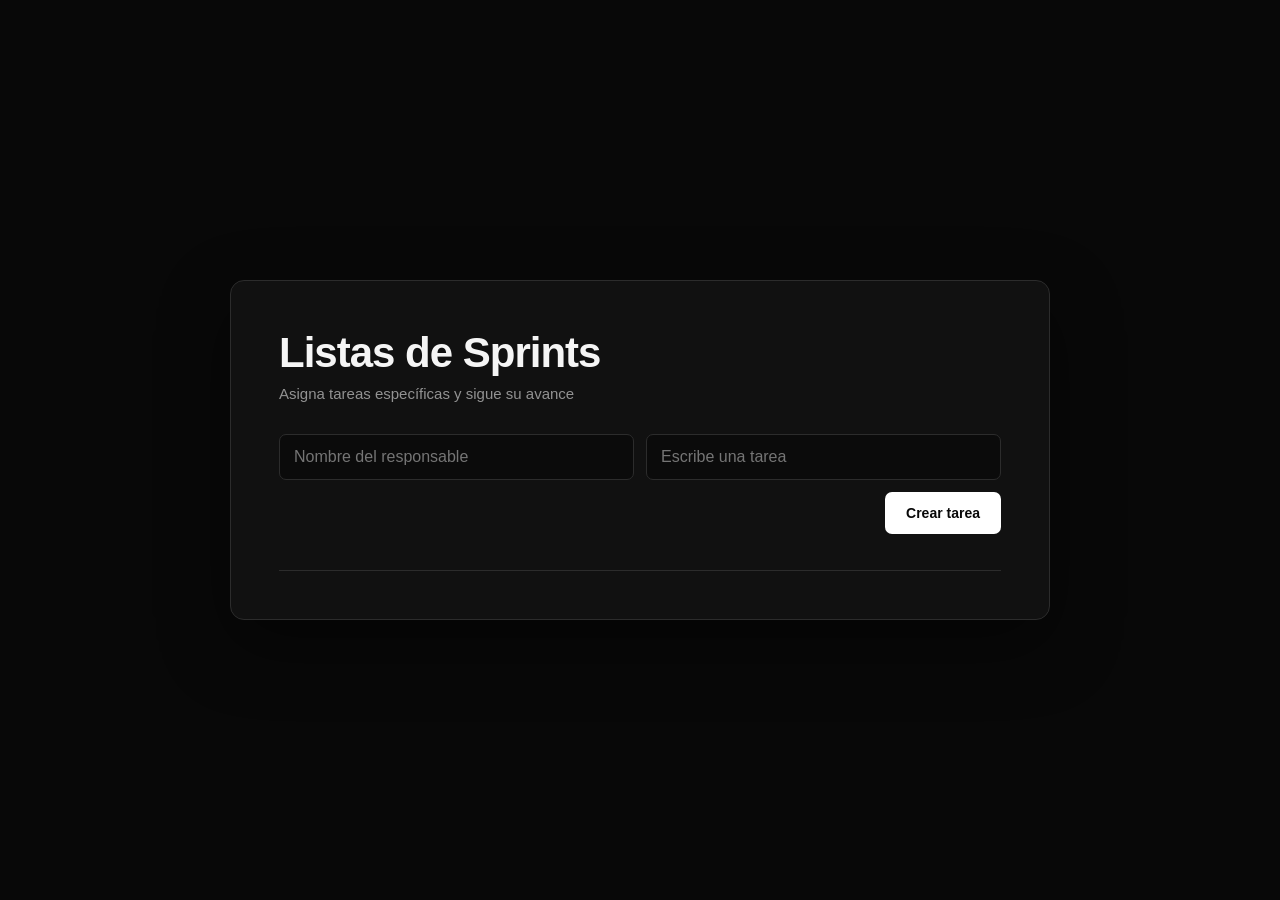
<file: index.html>
<!DOCTYPE html>
<html lang="es">

<head>
    <meta charset="UTF-8">
    <meta name="viewport" content="width=device-width, initial-scale=1.0">
    <meta http-equiv="refresh" content="0; url=Dom4/">
    <title>Listas de Sprints</title>
</head>

<body>
    <p>Abriendo <a href="Dom4/">Listas de Sprints</a>...</p>
</body>

</html>
</file>
<file: Dom4/styles.css>
:root {
    color-scheme: dark;
    --fondo: #080808;
    --panel: #111111;
    --superficie: #181818;
    --borde: #2c2c2c;
    --texto: #f5f5f5;
    --muted: #929292;
    --acento: #ffffff;
}

* {
    box-sizing: border-box;
    margin: 0;
    padding: 0;
}

body {
    min-height: 100vh;
    display: flex;
    justify-content: center;
    align-items: center;
    padding: 32px 16px;
    color: var(--texto);
    background: var(--fondo);
    font-family: "Segoe UI", Arial, sans-serif;
}

.contenedor {
    width: min(820px, 100%);
    padding: clamp(24px, 5vw, 48px);
    background: var(--panel);
    border: 1px solid var(--borde);
    border-radius: 14px;
    box-shadow: 0 24px 70px rgba(0, 0, 0, 0.45);
}

h1 {
    margin-bottom: 8px;
    color: var(--texto);
    font-size: clamp(28px, 4vw, 42px);
    font-weight: 650;
    letter-spacing: -1px;
}

p {
    margin-bottom: 32px;
    color: var(--muted);
    font-size: 15px;
}

.entrada {
    display: flex;
    gap: 12px;
    margin-bottom: 12px;
}

.campo {
    display: flex;
    flex: 1;
    flex-direction: column;
    gap: 8px;
}

label {
    color: var(--muted);
    font-size: 12px;
    font-weight: 600;
}

input {
    min-width: 0;
    flex: 1;
    padding: 13px 14px;
    color: var(--texto);
    background: #0b0b0b;
    border: 1px solid var(--borde);
    border-radius: 7px;
    outline: none;
    font: inherit;
    transition: border-color 160ms ease, box-shadow 160ms ease;
}

input:focus {
    border-color: #8d8d8d;
    box-shadow: 0 0 0 3px rgba(255, 255, 255, 0.08);
}

button {
    border: 1px solid transparent;
    border-radius: 7px;
    cursor: pointer;
    font: inherit;
    transition: background 160ms ease, border-color 160ms ease, transform 160ms ease;
}

button:active {
    transform: translateY(1px);
}

#botonAgregar {
    display: block;
    margin: 0 0 36px auto;
    padding: 12px 20px;
    color: #080808;
    background: var(--acento);
    font-size: 14px;
    font-weight: 650;
}

#botonAgregar:hover {
    background: #d4d4d4;
}

ul {
    list-style: none;
    border-top: 1px solid var(--borde);
}

li {
    display: flex;
    gap: 20px;
    align-items: center;
    padding: 18px 0;
    border-bottom: 1px solid var(--borde);
}

.informacion {
    min-width: 180px;
    flex: 1;
    display: flex;
    flex-direction: column;
    gap: 5px;
}

.tareaTexto {
    color: var(--texto);
    cursor: pointer;
    font-weight: 600;
}

.responsable {
    color: var(--muted);
    font-size: 13px;
}

.fecha {
    color: var(--muted);
    font-size: 12px;
}

.progreso {
    display: flex;
    flex: 1.4;
    align-items: center;
    gap: 10px;
}

.progreso input {
    width: 100%;
    height: 4px;
    padding: 0;
    accent-color: var(--acento);
    cursor: pointer;
}

.porcentaje {
    min-width: 38px;
    color: var(--muted);
    font-size: 13px;
    text-align: right;
}

.completada {
    color: var(--muted);
    text-decoration: line-through;
}

.botones {
    display: flex;
    gap: 6px;
}

.completar,
.eliminar {
    width: 34px;
    height: 34px;
    color: var(--muted);
    background: transparent;
    border-color: var(--borde);
}

.completar:hover,
.eliminar:hover {
    color: var(--texto);
    border-color: #666666;
    background: var(--superficie);
}

@media (max-width: 620px) {
    body {
        align-items: flex-start;
        padding-top: 20px;
    }

    .entrada,
    li {
        flex-direction: column;
        align-items: stretch;
    }

    #botonAgregar {
        margin-bottom: 28px;
    }

    .botones {
        justify-content: flex-end;
    }
}
</file>
